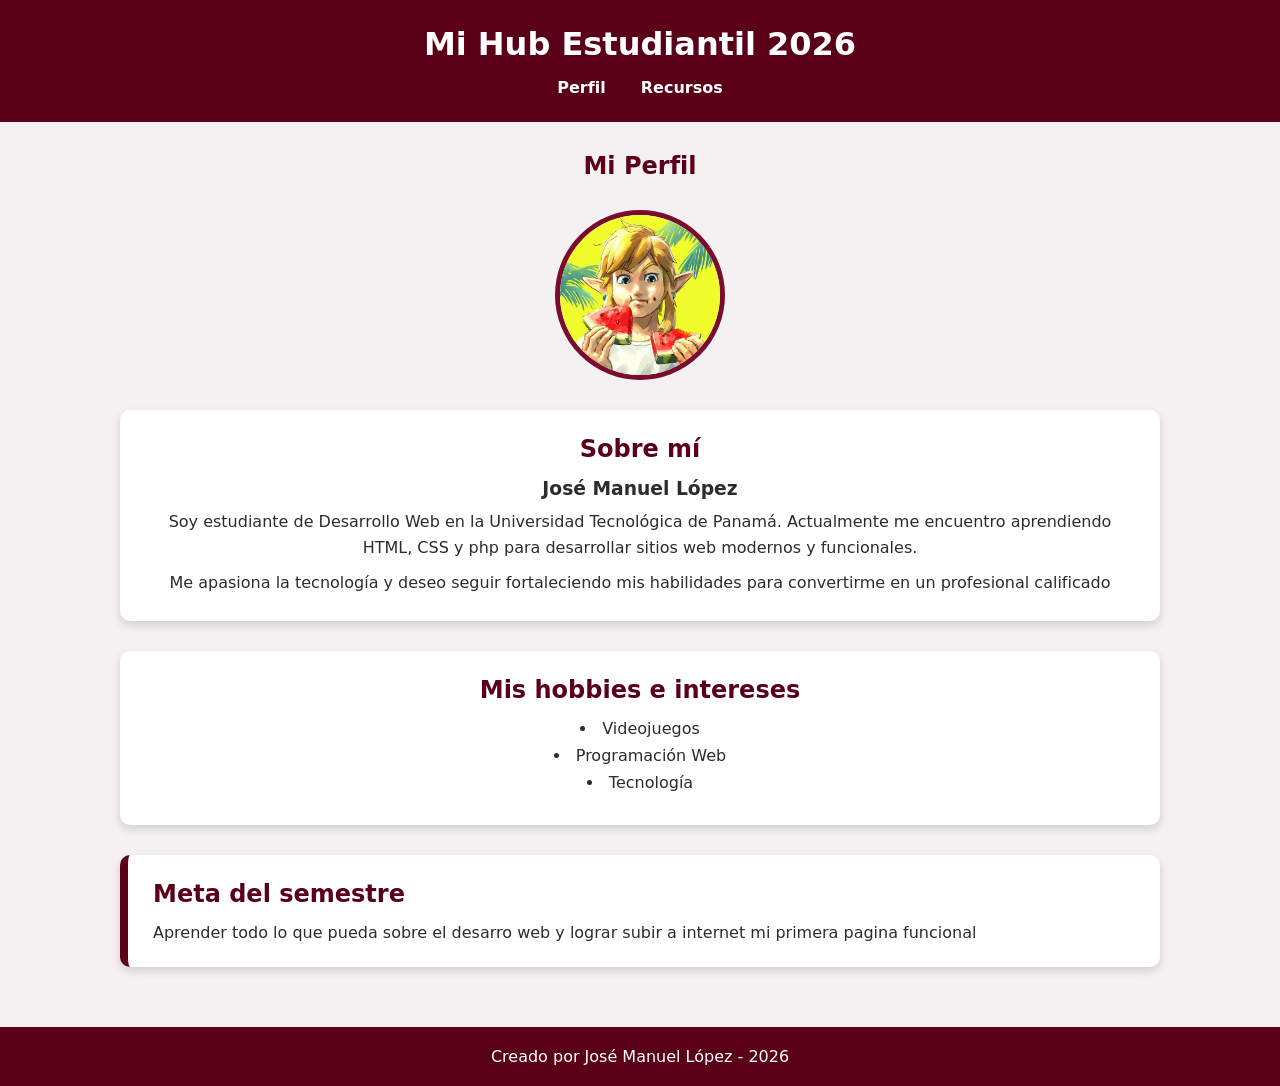
<file: index.html>
<!DOCTYPE html>
<html lang="es">
<head>
    <meta charset="UTF-8">
    <meta name="viewport" content="width=device-width, initial-scale=1.0">
    <title>Mi Hub Estudiantil 2026</title>
    <link rel="stylesheet" href="css/estilos.css">
</head>

<body>

<header>
    <h1>Mi Hub Estudiantil 2026</h1>

    <nav>
        <a href="index.html">Perfil</a>
        <a href="recursos.html">Recursos</a>
    </nav>
</header>

<main>

    <section class="perfil">
        <h2>Mi Perfil</h2>
    </section>

    <section class="avatar-seccion">

        <img src="img/avatar.jpg" alt="avatar" class="avatar">

    </section>

    <section class="sobre-mi">

        <h2>Sobre mí</h2>

        <h3>José Manuel López</h3>

        <p>
            Soy estudiante de Desarrollo Web en la Universidad Tecnológica de Panamá.
            Actualmente me encuentro aprendiendo HTML, CSS y php para desarrollar
            sitios web modernos y funcionales.
        </p>

        <p>
            Me apasiona la tecnología y deseo seguir fortaleciendo mis habilidades
            para convertirme en un profesional calificado
        </p>

    </section>

    <section class="hobbies">

        <h2>Mis hobbies e intereses</h2>

        <ul>
            <li>Videojuegos</li>
            <li>Programación Web</li>
            <li>Tecnología</li>
        </ul>

    </section>

    <section>

        <div class="tarjeta-destacada">

            <h2>Meta del semestre</h2>

            <p>
                Aprender todo lo que pueda sobre el desarro web 
                y lograr subir a internet mi primera pagina funcional
            </p>

        </div>

    </section>

</main>

<footer>
    <p>Creado por José Manuel López - 2026</p>
</footer>

</body>
</html>
</file>
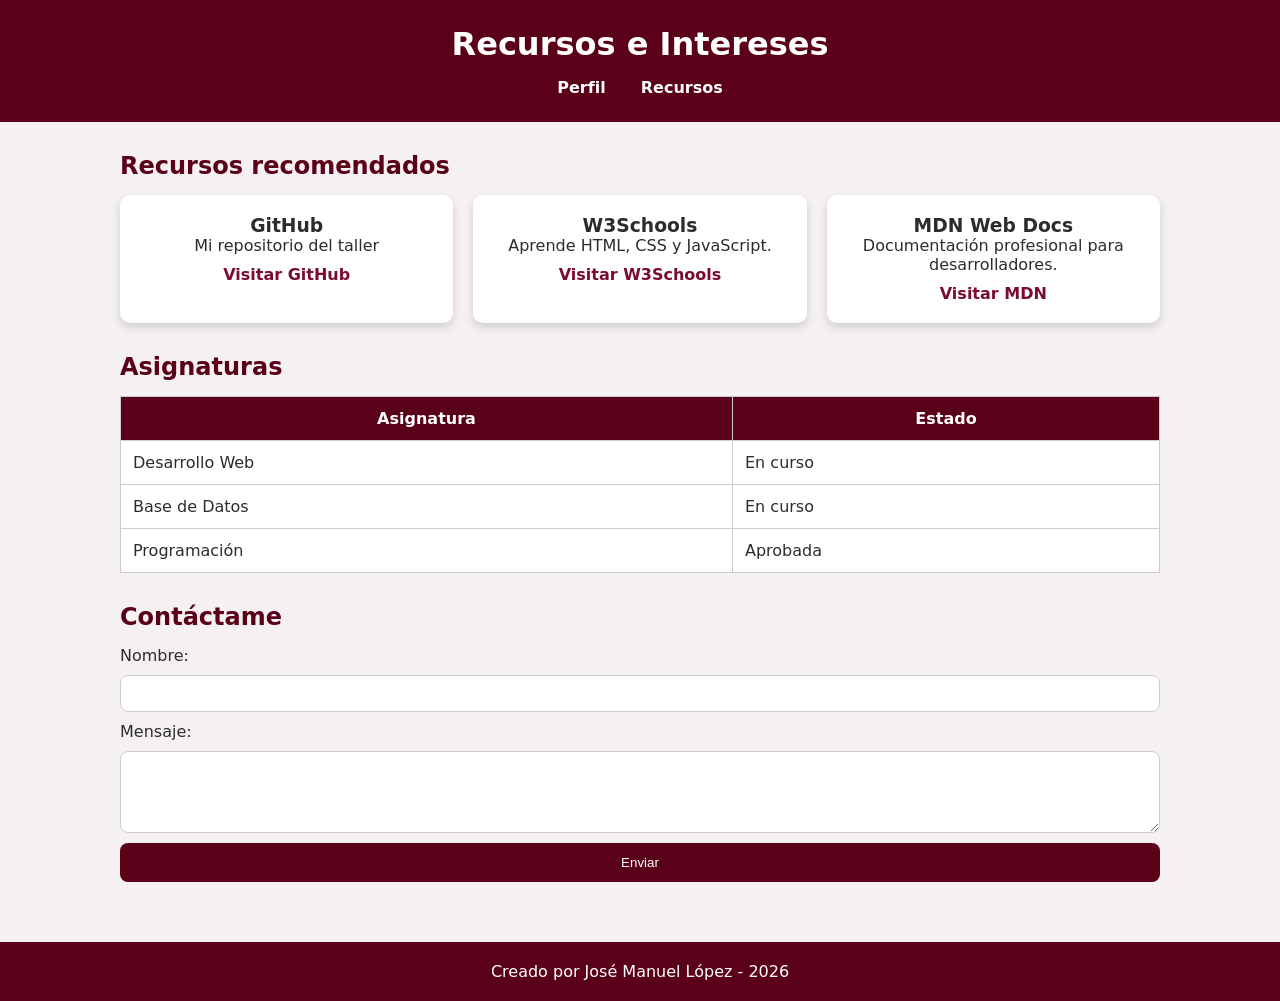
<file: recursos.html>
<!DOCTYPE html>
<html lang="es">
<head>
    <meta charset="UTF-8">
    <meta name="viewport" content="width=device-width, initial-scale=1.0">
    <title>Recursos e Intereses</title>
    <link rel="stylesheet" href="css/estilos.css">
</head>

<body>

<header>
    <h1>Recursos e Intereses</h1>

    <nav>
        <a href="index.html">Perfil</a>
        <a href="recursos.html">Recursos</a>
    </nav>
</header>

<main>

<section>

    <h2>Recursos recomendados</h2>

    <div class="contenedor-tarjetas">

        <div class="tarjeta">
            <h3>GitHub</h3>
            <p>Mi repositorio del taller</p>
            <a href="https://github.com/JMZer0/mi-hub-estudiantil-2026.git" target="_blank">Visitar GitHub</a>
        </div>

        <div class="tarjeta">
            <h3>W3Schools</h3>
            <p>Aprende HTML, CSS y JavaScript.</p>
            <a href="https://www.w3schools.com" target="_blank">Visitar W3Schools</a>
        </div>

        <div class="tarjeta">
            <h3>MDN Web Docs</h3>
            <p>Documentación profesional para desarrolladores.</p>
            <a href="https://developer.mozilla.org" target="_blank">Visitar MDN</a>
        </div>

    </div>

</section>

<section>

    <h2>Asignaturas</h2>

    <table>

        <tr>
            <th>Asignatura</th>
            <th>Estado</th>
        </tr>

        <tr>
            <td>Desarrollo Web</td>
            <td>En curso</td>
        </tr>

        <tr>
            <td>Base de Datos</td>
            <td>En curso</td>
        </tr>

        <tr>
            <td>Programación</td>
            <td>Aprobada</td>
        </tr>

    </table>

</section>

<section>

    <h2>Contáctame</h2>

    <form>

        <label for="nombre">Nombre:</label>
        <input type="text" id="nombre" required>

        <label for="mensaje">Mensaje:</label>
        <textarea id="mensaje" rows="4" required></textarea>

        <button type="submit">Enviar</button>

    </form>

</section>

</main>

<footer>
    <p>Creado por José Manuel López - 2026</p>
</footer>

</body>
</html>
</file>
<file: css/estilos.css>
:root {

    --vino-oscuro: #5a0018;
    --vino-medio: #7a0c2f;
    --vino-claro: #a52a4d;
    --fondo: #f5f1f2;
    --texto: #2c2c2c;
}

* {
    margin: 0;
    padding: 0;
    box-sizing: border-box;
}

body {
    font-family: system-ui, sans-serif;
    background-color: var(--fondo);
    color: var(--texto);
}

header {
    background-color: var(--vino-oscuro);
    color: white;
    text-align: center;
    padding: 25px;
}

nav {
    margin-top: 15px;
}

nav a {
    color: white;
    text-decoration: none;
    margin: 0 15px;
    font-weight: bold;
}

nav a:hover {
    color: #ffd6df;
}

main {
    max-width: 1100px;
    margin: auto;
    padding: 30px;
}

section {
    margin-bottom: 30px;
}

h2 {
    color: var(--vino-oscuro);
    margin-bottom: 15px;
}

.perfil {
    text-align: center;
}

.avatar-seccion {
    text-align: center;
}

.avatar {
    width: 170px;
    height: 170px;
    object-fit: cover;
    border-radius: 50%;
    border: 5px solid var(--vino-medio);
    display: block;
    margin: auto;
}

.sobre-mi {

    background: white;
    padding: 25px;
    border-radius: 10px;
    text-align: center;
    box-shadow: 0px 4px 10px rgba(0,0,0,.15);
}

.sobre-mi p {
    margin-top: 10px;
    line-height: 1.6;
}

.hobbies {
    background: white;
    padding: 25px;
    border-radius: 10px;
    text-align: center;
    box-shadow: 0px 4px 10px rgba(0,0,0,.15);
}

.hobbies ul {
    list-style-position: inside;
    margin-top: 10px;
}

.hobbies li {
    margin: 8px 0;
}

.tarjeta-destacada {
    background: white;
    padding: 25px;
    border-left: 8px solid var(--vino-oscuro);
    border-radius: 10px;
    box-shadow: 0px 4px 10px rgba(0,0,0,.15);
}

.contenedor-tarjetas {
    display: flex;
    gap: 20px;
}

.tarjeta {
    flex: 1;
    background: white;
    padding: 20px;
    text-align: center;
    border-radius: 10px;
    box-shadow: 0px 4px 10px rgba(0,0,0,.15);
}

.tarjeta a {
    display: inline-block;
    margin-top: 10px;
    color: var(--vino-medio);
    text-decoration: none;
    font-weight: bold;
}

.tarjeta a:hover {
    color: var(--vino-claro);
}

table {
    width: 100%;
    border-collapse: collapse;
    background: white;
}

th {
    background-color: var(--vino-oscuro);
    color: white;
}

th,
td {
    border: 1px solid #ccc;
    padding: 12px;
}

form {
    display: flex;
    flex-direction: column;
    gap: 10px;
}

input,
textarea {
    padding: 10px;
    border: 1px solid #ccc;
    border-radius: 8px;
}

button {
    background-color: var(--vino-oscuro);
    color: white;
    border: none;
    padding: 12px;
    border-radius: 8px;
    cursor: pointer;
}

button:hover {
    background-color: var(--vino-medio);
}

footer {
    background-color: var(--vino-oscuro);
    color: white;
    text-align: center;
    padding: 20px;
}

@media (max-width: 600px) {
    .contenedor-tarjetas {
        flex-direction: column;
    }

    .avatar {
        width: 130px;
        height: 130px;
    }
}
</file>
